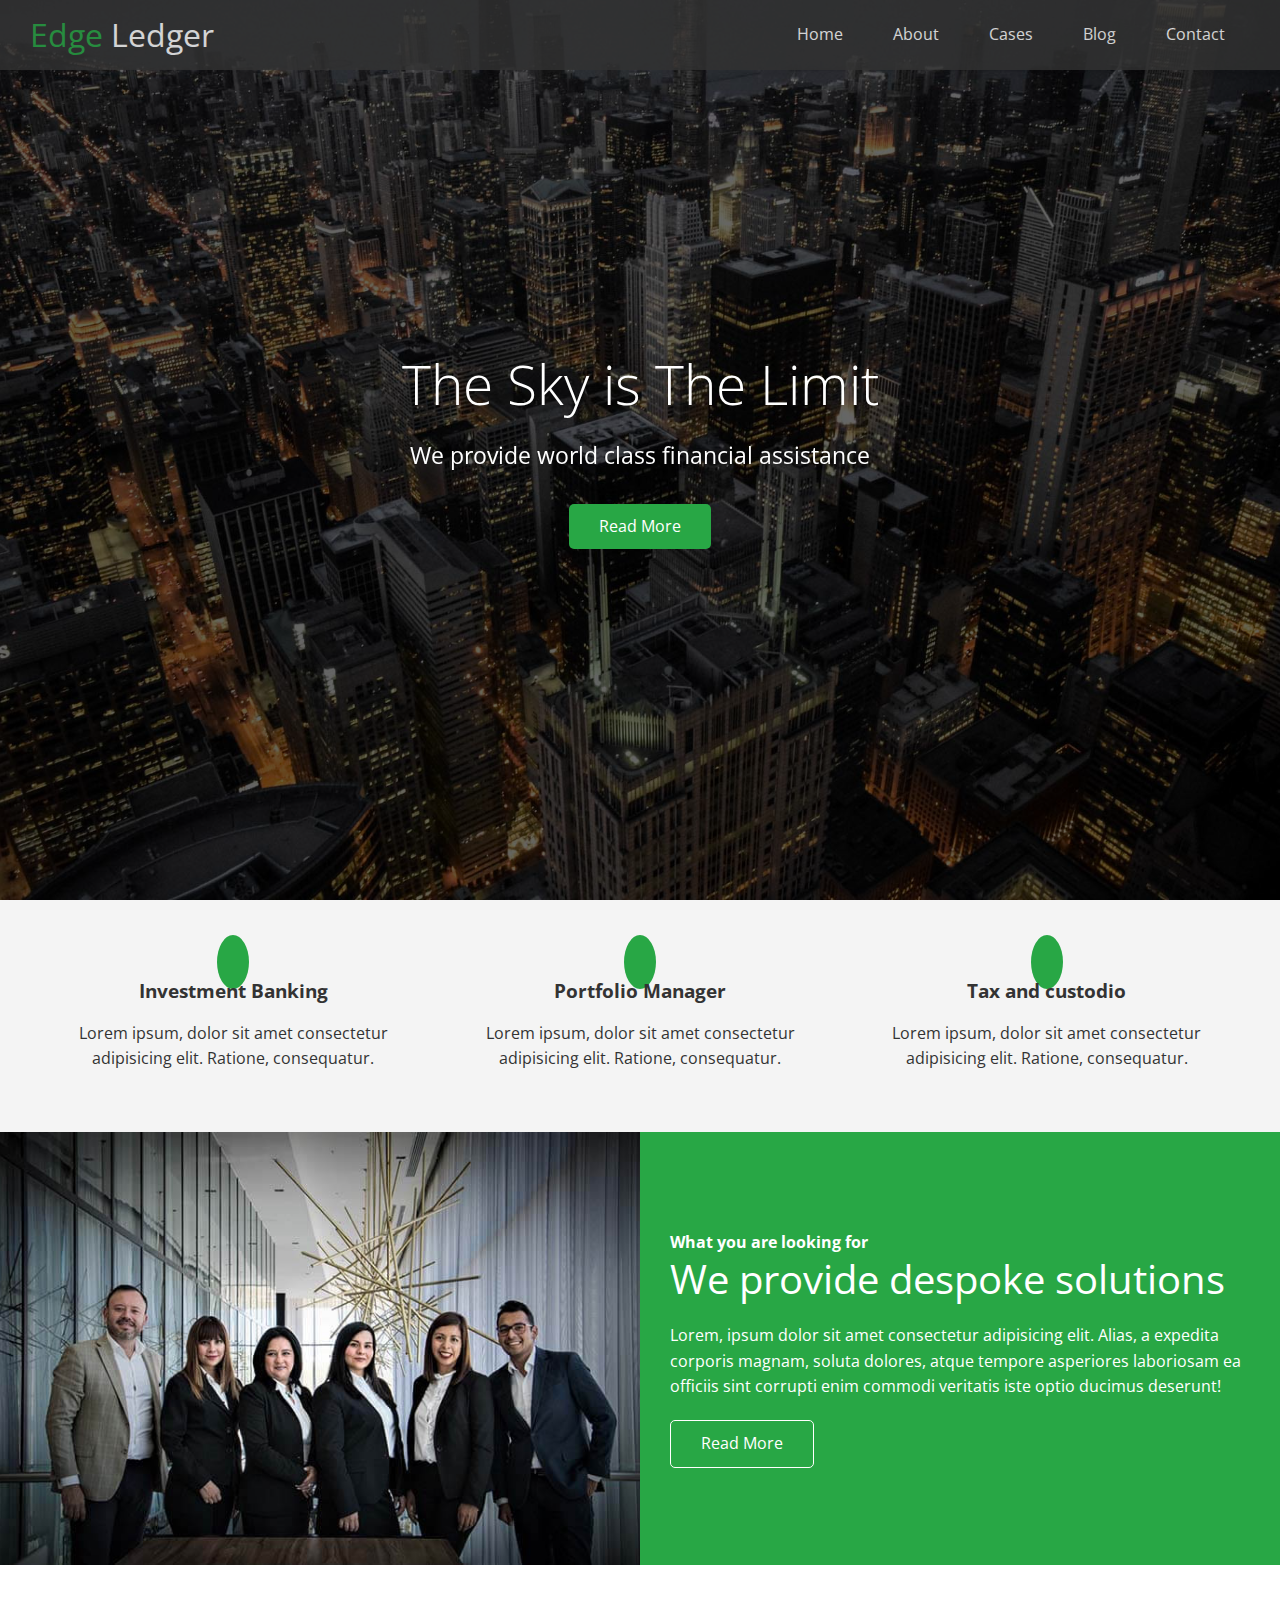
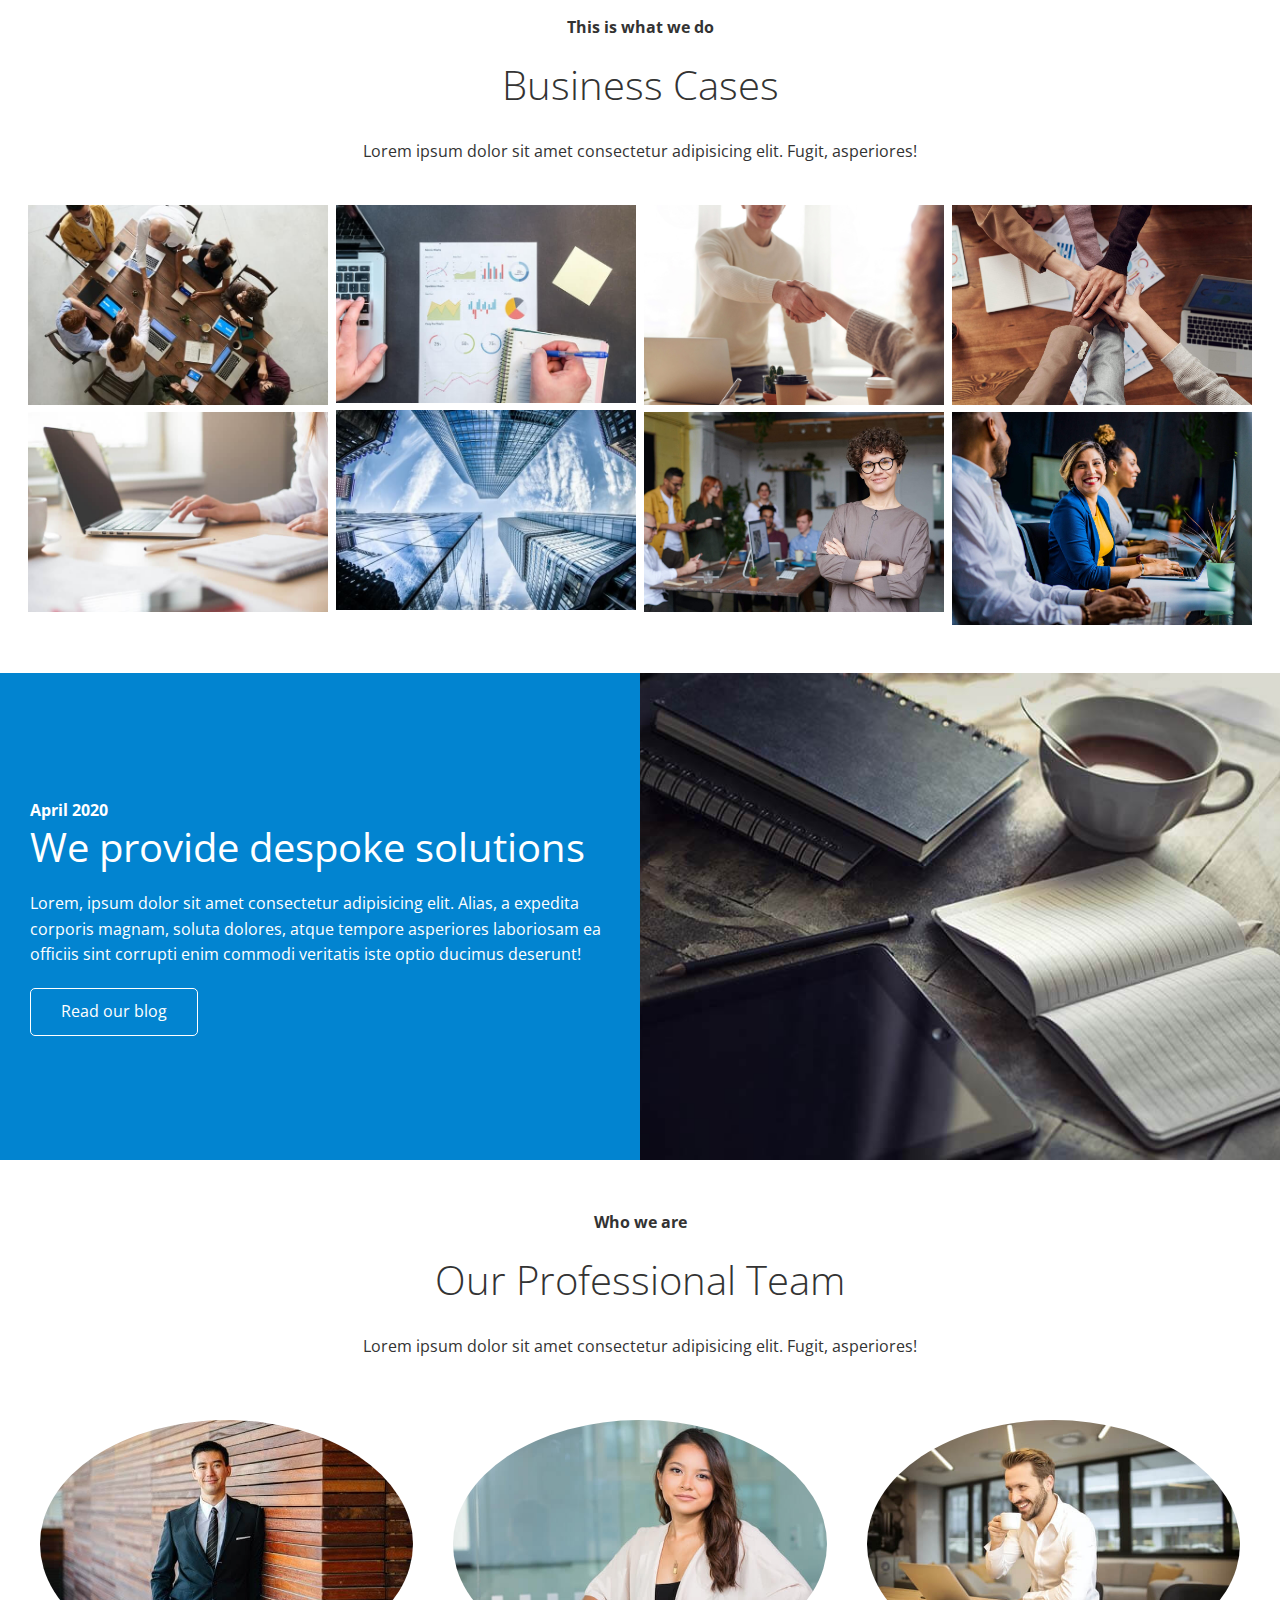
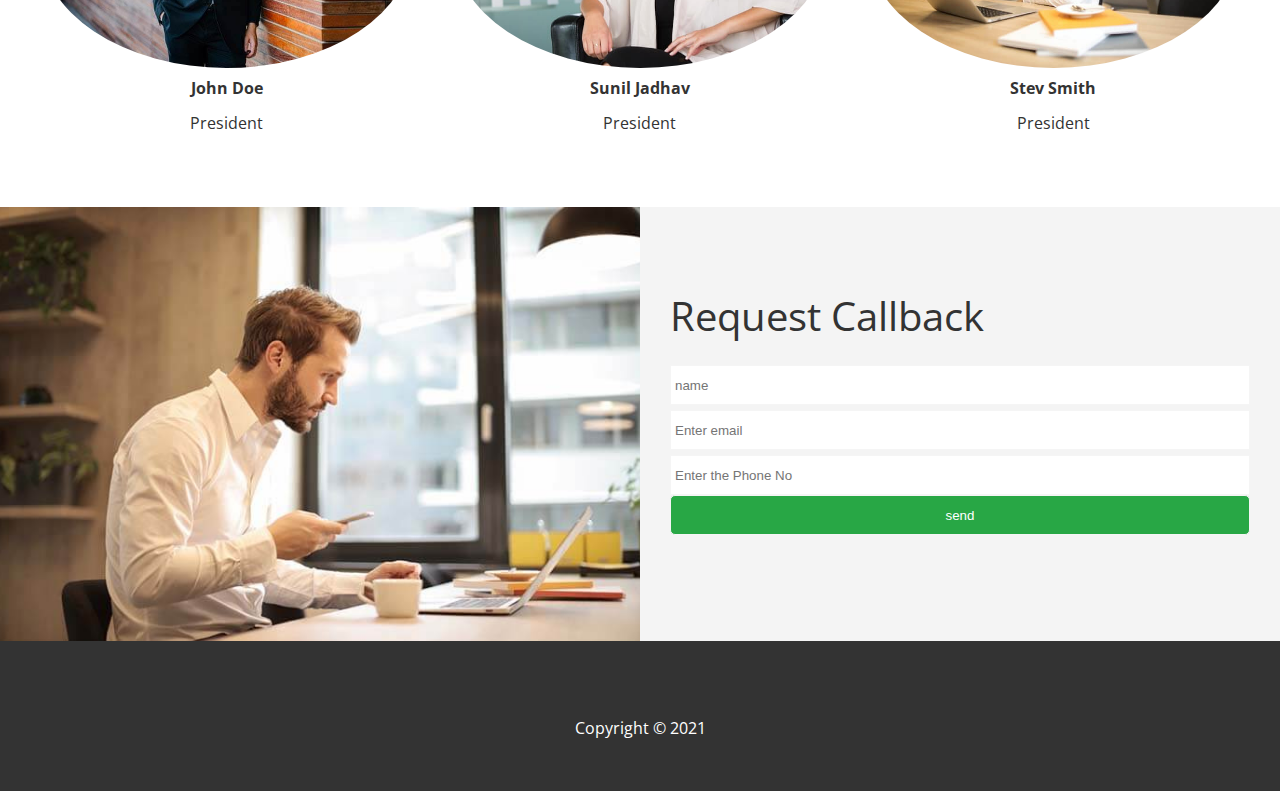
<file: index.html>
<!DOCTYPE html>
<html>

<head>
    <meta charset="utf-8">
    <meta http-equiv="X-UA-Compatible" content="IE=edge">
    <title>Welcome to EdgeLedger</title>
    <meta name="description" content="">
    <link rel="stylesheet" href="https://cdnjs.cloudflare.com/ajax/libs/font-awesome/5.15.3/css/all.min.css"
        integrity="sha512-iBBXm8fW90+nuLcSKlbmrPcLa0OT92xO1BIsZ+ywDWZCvqsWgccV3gFoRBv0z+8dLJgyAHIhR35VZc2oM/gI1w=="
        crossorigin="anonymous" referrerpolicy="no-referrer" />
    <meta name="viewport" content="width=device-width, initial-scale=1">
    <link rel="stylesheet" href="css/utility.css">
    <link rel="stylesheet" href="css/style.css">
</head>

<body id="home">
    <header class="hero">
        <div id="navbar" class="navbar">
            <h1 class="logo">
                <span class="text-primary"><i class="fas fa-book-open"></i>Edge </span>Ledger
            </h1>

            <nav>
                <ul>

                    <li><a href="#home">Home</a></li>
                    <li><a href="#about">About</a></li>
                    <li><a href="#cases">Cases</a></li>
                    <li><a href="blog.html">Blog</a></li>
                    <li><a href="#contact">Contact</a></li>
                </ul>
            </nav>
        </div>
        <div class="content">
            <h1>The Sky is The Limit</h1>
            <p>We provide world class financial assistance</p>
            <a href="#about" class="btn"><i class="fas fa-chevron-right"></i>Read More</a>
        </div>
    </header>
    <main>
        <section id="about" class="icons bg-light">
            <div class="flex-items">
                <div>
                    <i class="fas fa-university fa-2x"></i>
                    <div>
                        <h3>Investment Banking</h3>
                        <p>Lorem ipsum, dolor sit amet consectetur adipisicing elit. Ratione, consequatur.</p>
                    </div>
                </div>
                <div>
                    <i class="fas fa-book-reader fa-2x"></i>
                    <div>
                        <h3>Portfolio Manager</h3>
                        <p>Lorem ipsum, dolor sit amet consectetur adipisicing elit. Ratione, consequatur.</p>
                    </div>
                </div>
                <div>
                    <i class="fas fa-pencil-alt fa-2x"></i>
                    <div>
                        <h3>Tax and custodio</h3>
                        <p>Lorem ipsum, dolor sit amet consectetur adipisicing elit. Ratione, consequatur.</p>
                    </div>
                </div>
            </div>
        </section>
        <!-- about solution -->
        <section class="solutions flex-column">
            <div class="row">
                <div class="column">
                    <div class="column-1">
                        <img src="images/home/people.jpg" alt="">
                    </div>
                </div>
                <div class="column">
                    <div class="column-2 bg-primary">
                        <h4>What you are looking for</h4>
                        <h2>We provide despoke solutions</h2>
                        <p>Lorem, ipsum dolor sit amet consectetur adipisicing elit. Alias, a expedita corporis magnam,
                            soluta dolores, atque tempore asperiores laboriosam ea officiis sint corrupti enim commodi
                            veritatis iste optio ducimus deserunt!</p>
                        <a href="#" class="btn btn-outline"><i class="fas fa-chevron-right"></i>Read More</a>
                    </div>
                </div>
            </div>

        </section>
        <!-- cases -->
        <section id="cases" class="cases flex-grid section-padding">

            <header class="section-header">

                <h4>This is what we do</h4>
                <h2>Business Cases</h2>
                <p>Lorem ipsum dolor sit amet consectetur adipisicing elit. Fugit, asperiores!</p>
            </header>
            <div class="row">
                <div class="column">
                    <img src="images/cases/cases1.jpg" alt="">
                    <img src="images/cases/cases2.jpg" alt="">
                </div>
                <div class="column">
                    <img src="images/cases/cases3.jpg" alt="">
                    <img src="images/cases/cases4.jpg" alt="">
                </div>
                <div class="column">
                    <img src="images/cases/cases5.jpg" alt="">
                    <img src="images/cases/cases6.jpg" alt="">
                </div>
                <div class="column">
                    <img src="images/cases/cases7.jpg" alt="">
                    <img src="images/cases/cases8.jpg" alt="">
                </div>

            </div>


        </section>

        <section id="blog" class="solutions flex-column flex-reverse">
            <div class="row">
                <div class="column">
                    <div class="column-1">
                        <img src="images/home/blog.jpg" alt="">
                    </div>
                </div>
                <div class="column">
                    <div class="column-2 bg-secondary">
                        <h4>April 2020</h4>
                        <h2>We provide despoke solutions</h2>
                        <p>Lorem, ipsum dolor sit amet consectetur adipisicing elit. Alias, a expedita corporis magnam,
                            soluta dolores, atque tempore asperiores laboriosam ea officiis sint corrupti enim commodi
                            veritatis iste optio ducimus deserunt!</p>
                        <a href="#" class="btn btn-outline"><i class="fas fa-chevron-right"></i>Read our blog</a>
                    </div>
                </div>
            </div>

        </section>

        <section id="team" class="team flex-grid section-padding">

            <header class="section-header">

                <h4>Who we are</h4>
                <h2>Our Professional Team</h2>
                <p>Lorem ipsum dolor sit amet consectetur adipisicing elit. Fugit, asperiores!</p>
            </header>
            <div class="flex-items">
                <div>
                    <img src="images/team/person1.jpg" alt="">
                    <h4>John Doe</h4>
                    <p>President</p>
                </div>
                <div>
                    <img src="images/team/person2.jpg" alt="">
                    <h4>Sunil Jadhav</h4>
                    <p>President</p>
                </div>
                <div>
                    <img src="images/team/person3.jpg" alt="">
                    <h4>Stev Smith</h4>
                    <p>President</p>
                </div>
              
            </div>
        </section>
        <section id="contact" class="contact flex-column">
            <div class="row">
                <div class="column">
                    <div class="column-1">
                        <img src="images/home/contact.jpg" alt="">
                    </div>
                </div>
                <div class="column">
                    <div class="column-2 bg-light">
                        <h2>Request Callback</h2>
                        <form action="" class="callback-form">
                          <div class="forn-control">
                              <label for="name"></label>
                              <input type="text" name="name" id="name" placeholder="name">
                          </div>
                          <div class="forn-control">
                            <label for="email"></label>
                            <input type="email" name="email" id="email" placeholder="Enter email">
                        </div>
                        <div class="forn-control">
                            <label for="phone"></label>
                            <input type="phone" name="phone" id="phone" placeholder="Enter the Phone No">
                        </div>
                        <input type="submit" value="send" id="submit" class="btn">

                        </form>
                
                    </div>
                </div>
            </div>

        </section>
    </main>

    <footer class="footer bg-dark">

        <div class="social">
            <a href="#"><i class="fab fa-facebook fa-2x"></i></a>
            <a href="#"><i class="fab fa-twitter fa-2x"></i></a>
            <a href="#"><i class="fab fa-youtube fa-2x"></i></a>
            <a href="#"><i class="fab fa-linkedin fa-2x"></i></a>

        </div>
        <p> Copyright &copy; 2021</p>


    </footer>

    <script src="" async defer></script>
</body>

</html>
</file>
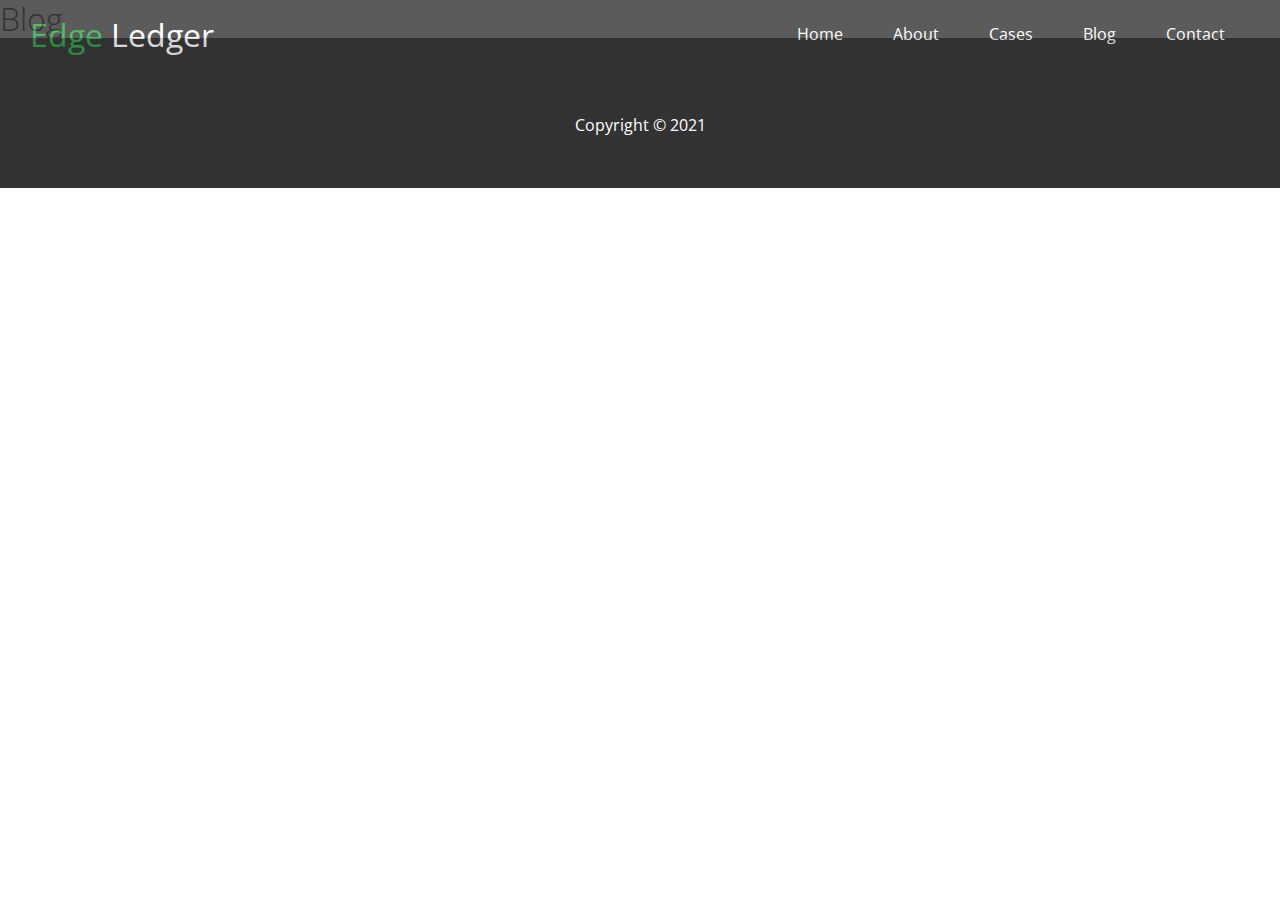
<file: blog.html>
<!DOCTYPE html>
<html>

<head>
    <meta charset="utf-8">
    <meta http-equiv="X-UA-Compatible" content="IE=edge">
    <title>Read Our Blog</title>
    <meta name="description" content="">
    <link rel="stylesheet" href="https://cdnjs.cloudflare.com/ajax/libs/font-awesome/5.15.3/css/all.min.css"
        integrity="sha512-iBBXm8fW90+nuLcSKlbmrPcLa0OT92xO1BIsZ+ywDWZCvqsWgccV3gFoRBv0z+8dLJgyAHIhR35VZc2oM/gI1w=="
        crossorigin="anonymous" referrerpolicy="no-referrer" />
    <meta name="viewport" content="width=device-width, initial-scale=1">
    <link rel="stylesheet" href="css/utility.css">
    <link rel="stylesheet" href="css/style.css">
</head>

<body id="home">
    <header class="blog">
        <div id="navbar" class="navbar">
            <h1 class="logo">
                <span class="text-primary"><i class="fas fa-book-open"></i>Edge </span>Ledger
            </h1>

            <nav>
                <ul>

                    <li><a href="index.html">Home</a></li>
                    <li><a href="index.html#about">About</a></li>
                    <li><a href="index.html#cases">Cases</a></li>
                    <li><a href="blog.html#blog">Blog</a></li>
                    <li><a href="index.html#contact">Contact</a></li>
                </ul>
            </nav>
        </div>
        <div class="content">
            <h1>Blog</h1>
           
        </div>
    </header>
    <main>
       
    </main>

    <footer class="footer bg-dark">

        <div class="social">
            <a href="#"><i class="fab fa-facebook fa-2x"></i></a>
            <a href="#"><i class="fab fa-twitter fa-2x"></i></a>
            <a href="#"><i class="fab fa-youtube fa-2x"></i></a>
            <a href="#"><i class="fab fa-linkedin fa-2x"></i></a>

        </div>
        <p> Copyright &copy; 2021</p>


    </footer>

    <script src="" async defer></script>
</body>

</html>
</file>
<file: css/utility.css>
/* text colors */
.text-primary {
  color: #28a745;
}

.text-secondary {
  color: #0284d0;
}

.btn {
  cursor: pointer;
  display: inline-block;
  padding: 10px 30px;
  color: #fff;
  background-color: #28a745;
  border: none;
  border-radius: 5px;
}

.btn:hover {
  opacity: 0.9;
}

.btn-primary,
.bg-primary {
  background: #28a745;
  color: #fff;
}

.btn-secondary,
.bg-secondary {
  background: #0284d0;
  color: #fff;
}
.btn-dark,
.bg-dark {
  background: #333;
  color: #fff;
}
.btn-light,
.bg-light {
  background: #f4f4f4;
  color: #333;
}
.btn-outline {
  background: transparent;
  border: 1px solid #fff;
}

/* flex items */
.flex-items {
  display: flex;
  flex-direction: row;
  text-align: center;
  justify-content: center;
  height: 100%;
}
.flex-items > div {
  padding: 20px;
}

/* flex column */

.flex-column .row {
  display: flex;
  flex-direction: row;
  flex-wrap: wrap;
  width: 100%;
}

.flex-column .column {
  display: flex;
  flex-direction: column;
  flex-basis: 100%;
  flex: 1;
}

.flex-column .column .column-1,
.flex-column .column .column-2 {
  height: 100%;
}
.flex-column img {
  width: 100%;
  height: 100%;
  object-fit: cover;
}

.flex-column .column-2 {
  display: flex;
  flex-direction: column;
  align-items: flex-start;
  justify-content: center;
  padding: 30px;
}

.flex-column h2 {
  font-size: 40px;
  font-weight: 400;
}
.flex-column p {
  margin: 20px 0;
}


/* section header */

.section-header{

    padding: 30px;
    display: flex;
    flex-direction: column;
    align-items: center;
    justify-content: center;
    text-align: center;
}

.section-header h2{
    font-size: 40px;
    margin: 20px 0;
}

.section-padding{
    padding: 20px 20px 40px;
}
.flex-grid .row{

    display: flex;
    flex-wrap: wrap;
    padding: 0 4px;

}

.flex-grid .column{
    flex-direction: 25%;
    max-width: 25%;
    padding: 0 4px;

}
 .flex-reverse .row{
    flex-direction: row-reverse;


}
</file>
<file: css/style.css>
@import url('https://fonts.googleapis.com/css2?family=Open+Sans:wght@300;400&display=swap');

*{
    box-sizing: border-box;
    padding: 0;
    margin: 0;
}

body{
    font-family: 'Open Sans', sans-serif;
    background: #fff;
    color: #333;
    line-height: 1.6;
}
ul{
    list-style: none;
}
a{
    text-decoration: none;
    color:#333
}
h1,h2{
    font-weight: 300;
    line-height: 1.2;
}
p{
    margin: 10px 0;
}
img{
    width: 100%;
}
/* navbar */

.navbar{
    display: flex;
    align-items: center;
    justify-content: space-between;
    background-color: #333;
    color:#fff;
    opacity: 0.8;
    width: 100%;
    height: 70px;
    position: fixed;
    top:0px;
    padding: 0 30px;
}


.navbar a{
    color:#fff;
    padding: 10px 20px;
    margin: 0 5px;
}
.navbar a:hover{
    border-bottom:#28a745 2px solid ;


}

.navbar ul{
    display: flex;
}
.navbar .logo{
    font-weight: 400;

}
.hero{
    background: url('../images/home/showcase.jpg') no-repeat center center/cover;
    height: 100vh;
    position: relative;
    color:white;

}


.hero .content{
    display: flex;
    flex-direction: column;
    align-items: center;
    justify-content: center;
    text-align: center;
    height: 100%;
    padding: 0 20px;
}

.hero .content h1{

    font-size: 55px;
}

.hero .content p{

    font-size: 23px;
    max-width: 600px;
    margin: 20px 0 30px;
}

.hero::before{
    content: '';
    position: absolute;
    top:0;
    left:0;
    width: 100%;
    height: 100%;
    background: rgba(0, 0, 0, 0.6);
}

.hero * {
    z-index: 10;

}
.icons{
    padding: 30px;
}
.icons h3{
    font-weight:bold ;
    margin-bottom: 15px;
}

.icons i{
    background-color: #28a745;
    color: #fff;
    padding: 1rem;
    border-radius: 50%;
    margin-bottom: 15px;
}

.cases img:hover{
    opacity: 0.7;
}
.team img{
    border-radius: 50%;
}

.callback-form{
    width: 100%;
    padding: 20px 0;
}

.callback-form label{
    display: block;
    margin-bottom: 5px;
}

.callback-form .form-control{
    
    margin-bottom: 5px;
}
.callback-form input{
    width:100%;
    padding: 4px;
    height: 40px;
    border: #f5f5f5 1px solid;
}

.footer{
    display: flex;
    flex-direction: column;
    align-items: center;
    justify-content: center;
    text-align: center;
    height: 150px;
}
.footer a{
    color: #fff;
}

.footer .social > *{

    margin-right: 30px;
}


/* .social{
    text-align: center;
    color: white;
}
.social i{
    color: white;
    padding: 20px 20px;
} */

/* mobile */


@media(max-width: 768px) {


       .navbar{
           flex-direction: column;
            height: 120px;
            padding: 20px;

       }
       .navbar a{
           padding: 10px 10px;
           margin: 0 3px;
       }

       .flex-items{
           flex-direction: column;
       }

       .flex-column .column {
        flex: 100%;
        max-width: 100%;
       }

       .team img{
           width: 70%;
       }
    
}
</file>
